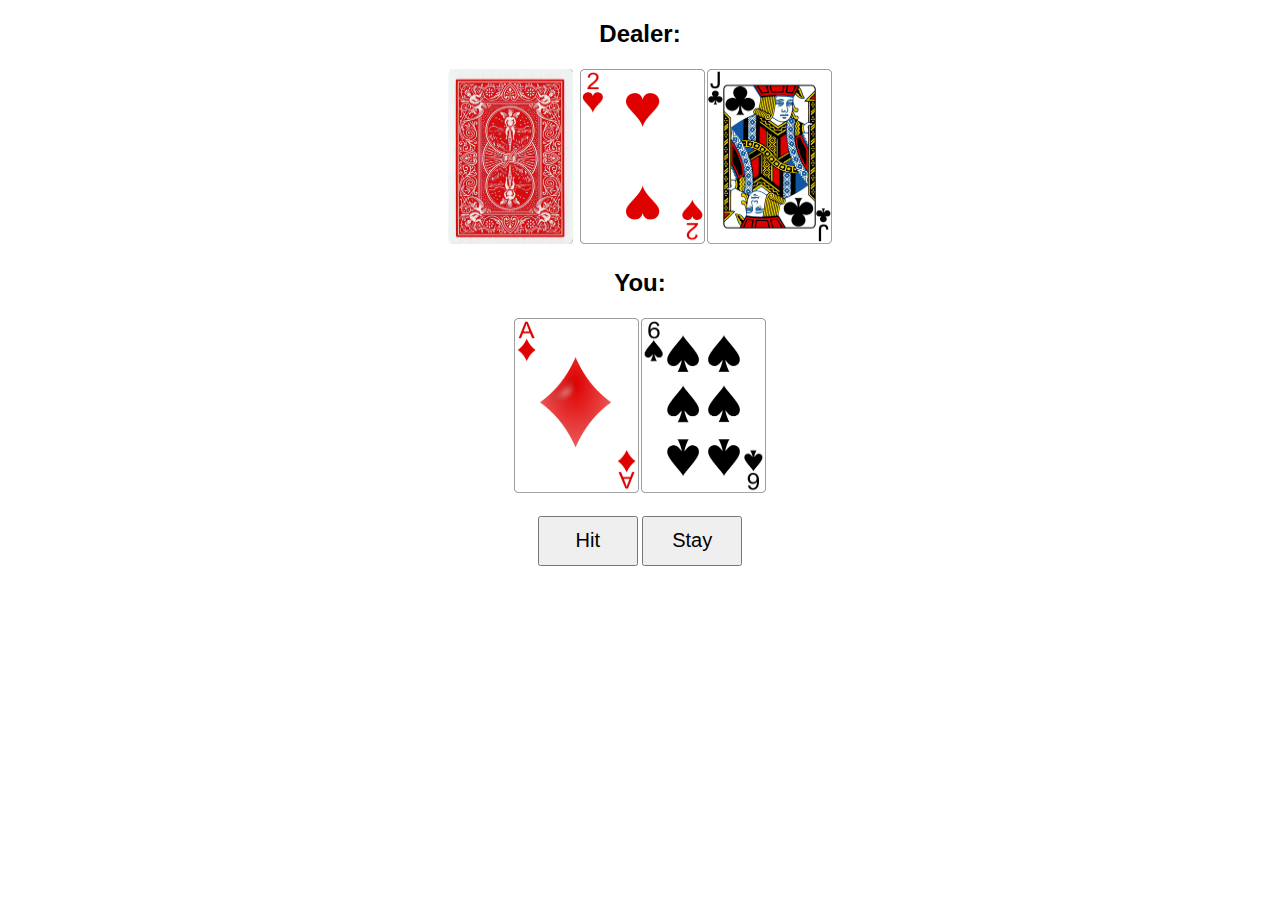
<file: BLACK_JACK/index_bj.html>
<!DOCTYPE html>
<html>
    <head>
        <meta charset="UTF-8">
        <meta name="viewport" content="width=device-width, initial-scale=1.0">
        <title>Black Jack</title>
        <link rel="stylesheet" href="style_bj.css">
        <script src="index_bj.js"></script>
    </head>

    <body>
        <h2>Dealer: <span id="dealer-sum"></span></h2>
        <div id="dealer-cards">
            <img id="hidden" src="./cards/BACK.png">
        </div>

        <h2>You: <span id="your-sum"></span></h2>
        <div id="your-cards"></div>

        <br>
        <button id="hit">Hit</button>
        <button id="stay">Stay</button>
        <p id="results"></p>
    </body>
</html>
</file>
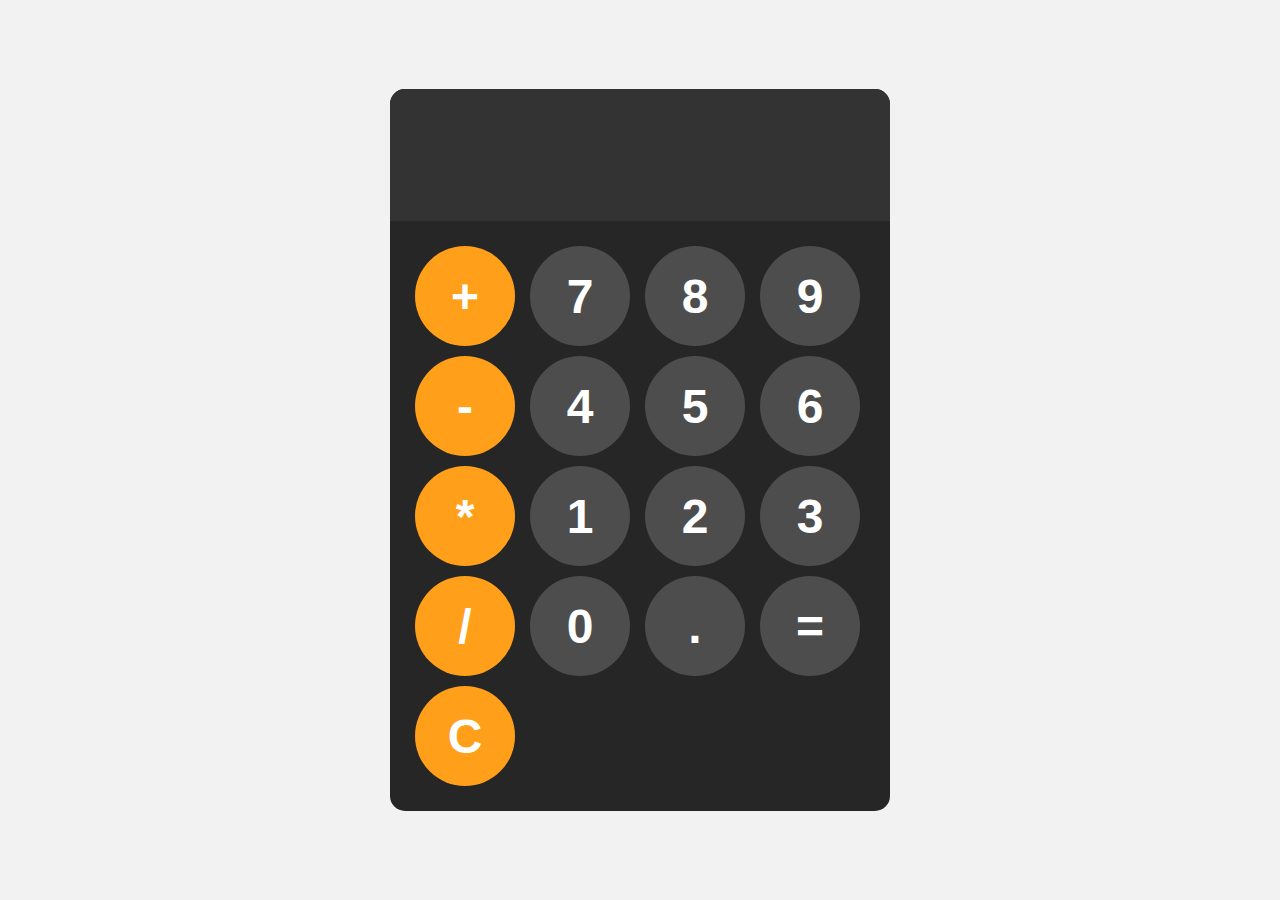
<file: CALCULATOR_PROGRAMM/index_game3.html>
<!DOCTYPE html>
<html lang="en">
<head>
    <meta charset="UTF-8">
    <meta name="viewport" content="width=device-width, initial-scale=1.0">
    <title>Online Calculator</title>
    <link rel="stylesheet" href="style_game3.css">
</head>
<body>

    <div id="calculator">
        <input id="display" readonly>
        <div id="keys">
            <button onclick="apppendToDisplay('+')" class="operator-btn">+</button>
            <button onclick="apppendToDisplay('7')">7</button>
            <button onclick="apppendToDisplay('8')">8</button>
            <button onclick="apppendToDisplay('9')">9</button>
            <button onclick="apppendToDisplay('-')" class="operator-btn">-</button>
            <button onclick="apppendToDisplay('4')">4</button>
            <button onclick="apppendToDisplay('5')">5</button>
            <button onclick="apppendToDisplay('6')">6</button>
            <button onclick="apppendToDisplay('*')" class="operator-btn">*</button>
            <button onclick="apppendToDisplay('1')">1</button>
            <button onclick="apppendToDisplay('2')">2</button>
            <button onclick="apppendToDisplay('3')">3</button>
            <button onclick="apppendToDisplay('/')" class="operator-btn">/</button>
            <button onclick="apppendToDisplay('0')">0</button>
            <button onclick="apppendToDisplay('.')">.</button>
            <button onclick="calculate()">=</button>
            <button onclick="clearDisplay()" class="operator-btn">C</button>
        </div>
    </div>




    <script  src="index_game3.js"></script>
    
    
</body>

</html>
</file>
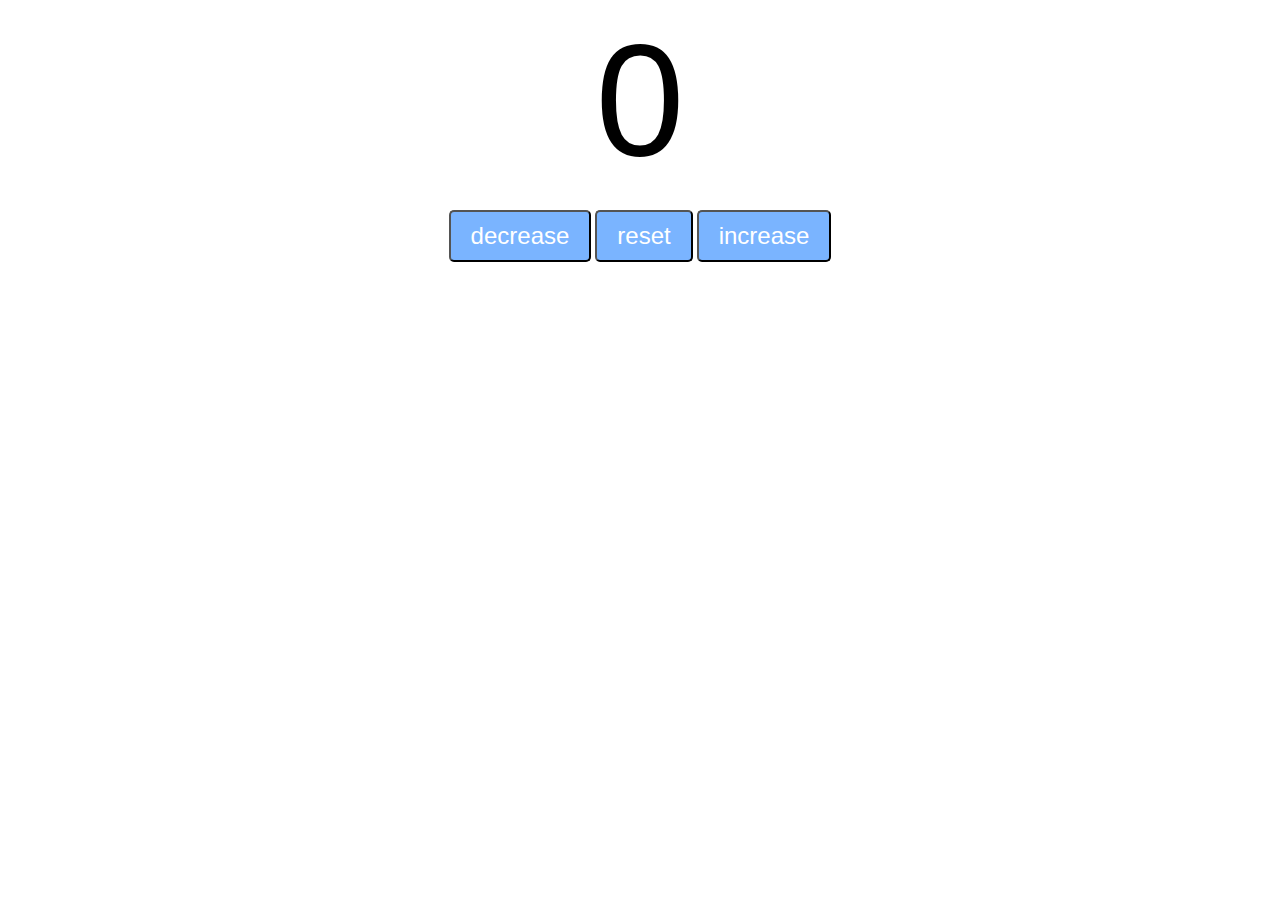
<file: COUNTER_PROGRAMM/index_game2.html>
<!DOCTYPE html>
<html lang="en">
<head>
    <meta charset="UTF-8">
    <meta name="viewport" content="width=device-width, initial-scale=1.0">
    <title>COUNTER PROGRAMM</title>
    <link rel="stylesheet" href="style_game2.css">
</head>
<body>

    <label id="countLabel">0</label><br>

    <div id="btnContainer">
        <button id="decreaseBtn" class="buttons">decrease</button>
        <button id="resetBtn" class="buttons">reset</button>
        <button id="increaseBtn" class="buttons">increase</button>

    </div>  












    <script src="index_game2.js"></script>
</body>
</html>
</file>
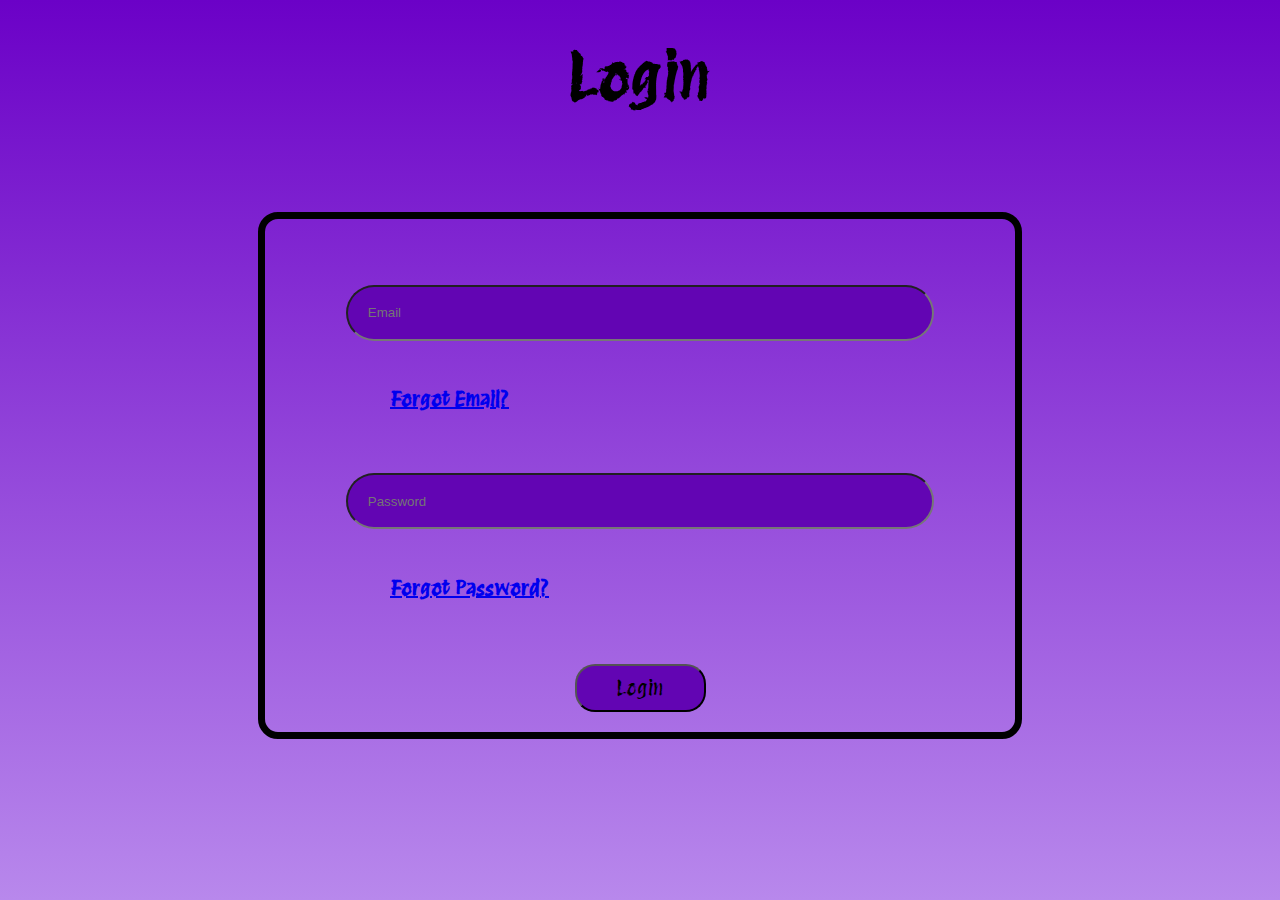
<file: LOGIN_PAGE/index_login.html>
<!DOCTYPE html>
<html lang="en">
<head>
    <meta charset="UTF-8">
    <meta name="viewport" content="width=device-width, initial-scale=1.0">
    <title>LOGIN</title>
    <link rel="stylesheet" href="style_login.css">
    <link href="https://fonts.googleapis.com/css2?family=Protest+Revolution&display=swap" rel="stylesheet">

</head>

<body>

    <h1>Login</h1>


    <div id="box">



        <input id="input1" type="email" placeholder="Email"  />
        <a href="FORGOT\EMAIL\index_email.html">
            <h6 id="forgot">Forgot Email?</h6> 
        </a>
    
   

        <input id="input2" type="text" placeholder="Password">

        <a href="FORGOT\PASSWORD\index_password.html">
            <h6 id="forgot">Forgot Password?</h6> 
        </a>
    
    
    
    
        <button id="loginBtn" onclick=emailsend()>Login</button>
    

    </div>





















    <script src="index_login.js"></script>
    
</body>
</html>
</file>
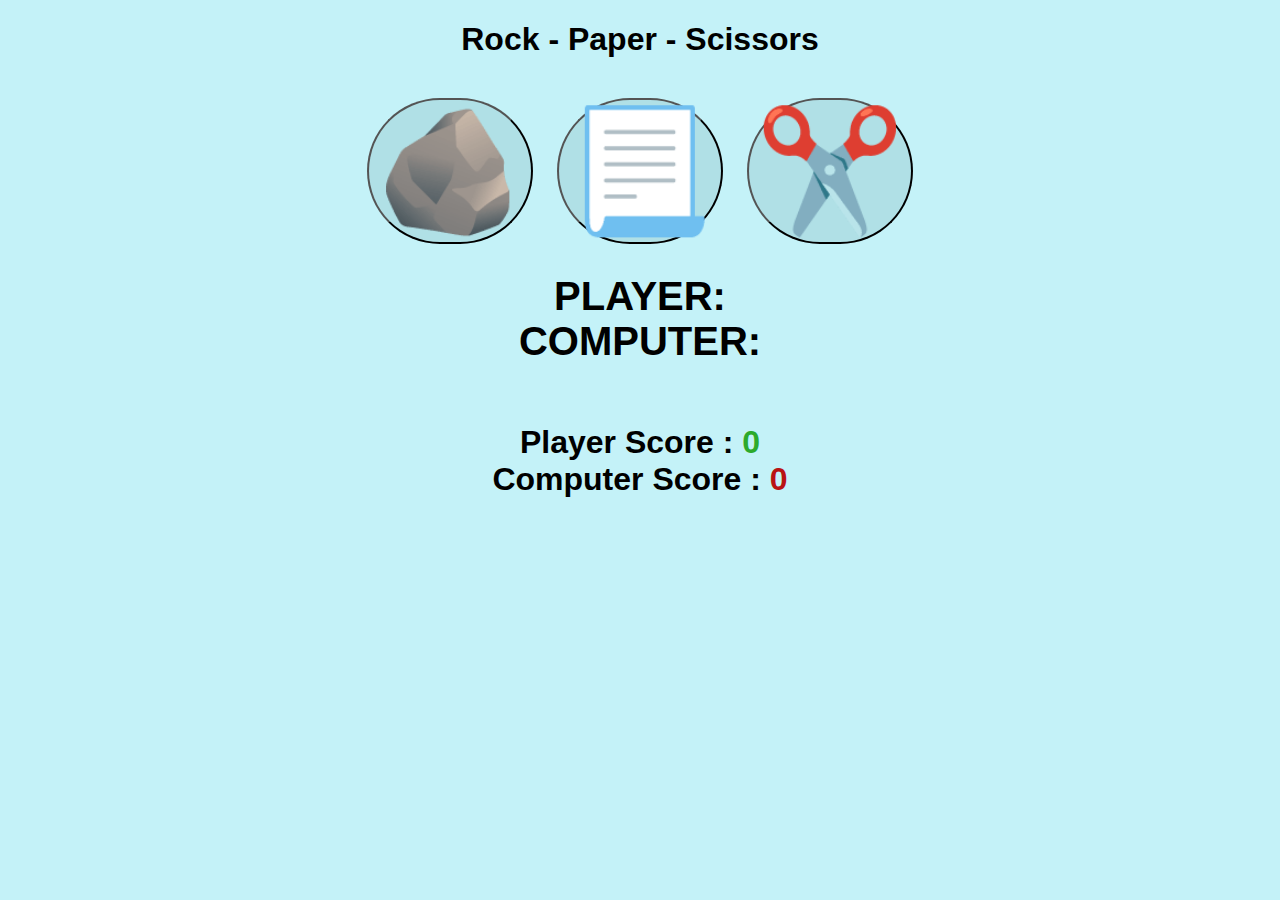
<file: ROCK_PAPER_SCISSORS/rock_paper_scissor.html>
<!DOCTYPE html>
<html lang="en">
<head>
    <meta charset="UTF-8">
    <meta name="viewport" content="width=device-width, initial-scale=1.0">
    <title>ROCK PAPER SCISSORS</title>
    <link rel="stylesheet" href="style_gam1.css">
</head>
<body>


    
        
    <h1>Rock - Paper -  Scissors</h1> <br>

        <div class="choices">
    

    
        <button onclick = "playGame('rock')">🪨</button>
        <button onclick = "playGame('paper')">📃</button>
        <button onclick = "playGame('scissors')">✂️</button>
    
    
        </div>
    
        <div id="playerDisplay">PLAYER: </div>
        <div id="computerDisplay"> COMPUTER:  </div>
        <div id="resultDisplay"> </div>
    
    
        <div class = "scoreDisplay" > Player Score : 
            <span id="playerScoreDisplay">0</span>
        </div>
    
        <div class = "scoreDisplay" > Computer Score : 
            <span id="computerScoreDisplay">0</span>
        </div>


        <script src="indexGame1.js"></script>

    
    
</body>
</html>
</file>
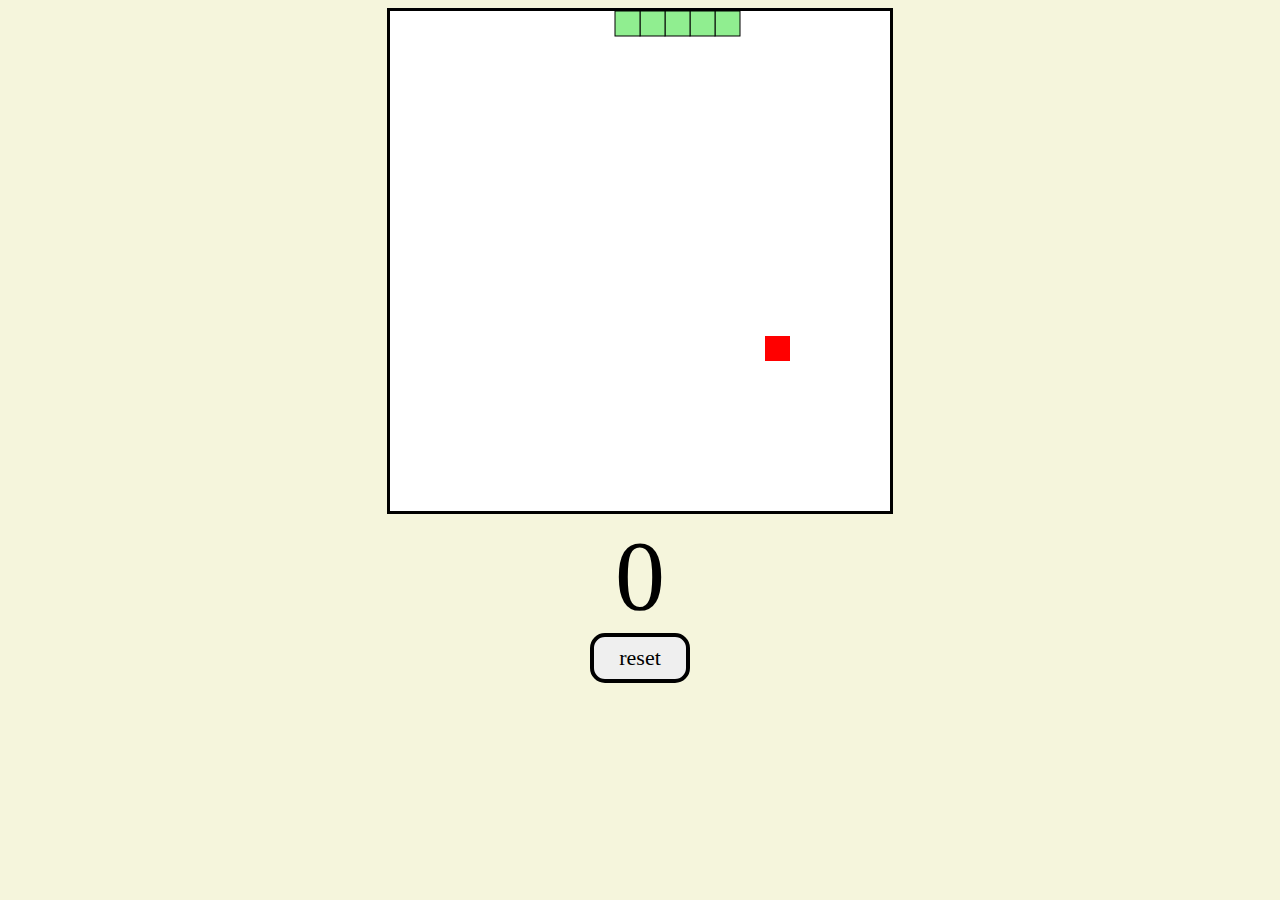
<file: SNAKE_GAME/index_game5.html>
<!DOCTYPE html>
<html lang="en">
<head>
    <meta charset="UTF-8">
    <meta name="viewport" content="width=device-width, initial-scale=1.0">
    <title>SNAKE GAME</title>
    <link rel="stylesheet" href="style_game5.css">

</head>

<body>
    
    <div id="gameContainer">
        <canvas id="gameBoard" width="500" height="500"></canvas>
        <div id="scoreText">0</div>
        <button id="resetBtn">reset</button>
    </div>









    <script src="index_game5.js"></script>
</body>
</html>
</file>
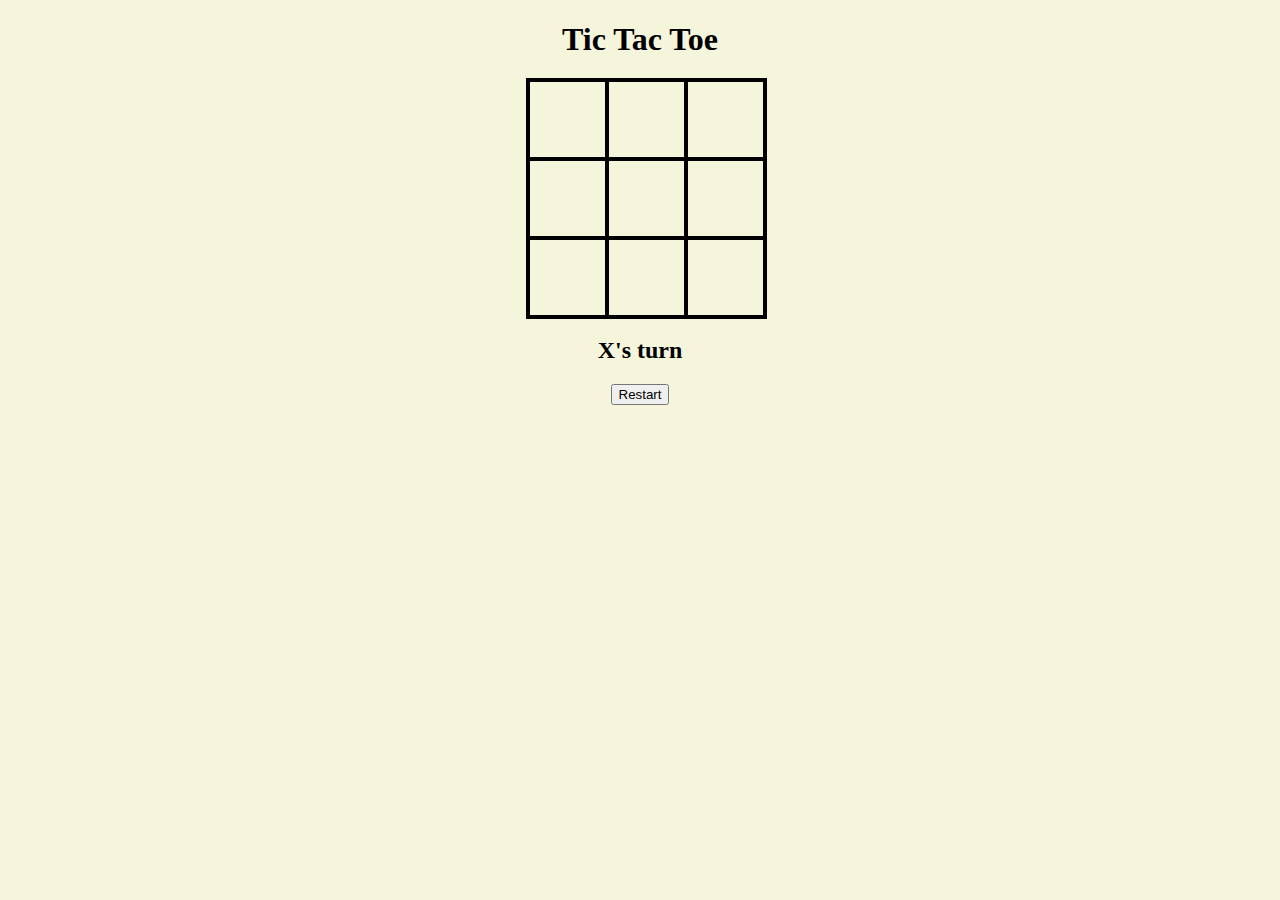
<file: TIC_TAC_TOE/index_game4.html>
<!DOCTYPE html>
<html lang="en">
<head>
    <meta charset="UTF-8">
    <meta name="viewport" content="width=device-width, initial-scale=1.0">
    <title>TIC TAC TOE GAME</title>
    <link rel="stylesheet" href="style_game4.css">
</head>
<body>

    <div class="container">
        <h1>Tic Tac Toe</h1>


        <div id="gameboard">
            <div class="box" cellIndex = "0"></div>
            <div class="box" cellIndex = "1"></div>
            <div class="box" cellIndex = "2"></div>
            <div class="box" cellIndex = "3"></div>
            <div class="box" cellIndex = "4"></div>
            <div class="box" cellIndex = "5"></div>
            <div class="box" cellIndex = "6"></div>
            <div class="box" cellIndex = "7"></div>
            <div class="box" cellIndex = "8"></div>
            
        </div>

        <h2 id="status"></h2>
        <button id="restartBtn">Restart</button>
        
    </div>


    










    <script src="index_game4.js"></script>
    
</body>
</html>
</file>
<file: BLACK_JACK/style_bj.css>
body {
    font-family: Arial, Helvetica, sans-serif;
    text-align: center;
}

#dealer-cards img {
    height: 175px;
    width: 125px;
    margin: 1px;
}

#your-cards img {
    height: 175px;
    width: 125px;
    margin: 1px;
}

#hit {
    width: 100px;
    height: 50px;
    font-size: 20px;
}

#stay {
    width: 100px;
    height: 50px;
    font-size: 20px;
}
</file>
<file: CALCULATOR_PROGRAMM/style_game3.css>
body{
    margin: 0;
    display: flex;
    justify-content: center;
    align-items: center;
    height: 100vh;
    background-color: hsl(0, 0%, 95%);
}


#calculator{
    font-family: Arial,  sans-serif;
    background-color: hsl(0, 0%, 15%);
    border-radius: 15px;
    max-width: 500px;
    overflow: hidden;
}

#display{
    width: 100%;
    padding: 20px;
    font-size: 5rem;
    text-align: left;
    border: none;
    background-color: hsl(0, 0%, 20%);
    color: white;
}

#keys{
    display: grid;
    grid-template-columns: repeat(4, 1fr);
    gap: 10px;
    padding: 25px;
}

button{
    width: 100px;
    height: 100px;
    border-radius: 50px;
    border: none;
    background-color: hsl(0, 0%, 30%);
    color: white;
    font-size: 3rem;
    font-weight: bold;
    cursor: pointer;
}

button:hover{

    background-color: hsl(0, 0%, 40%);

}
button:active{

    background-color: hsl(0, 0%, 50%);

}

.operator-btn{
    background-color: hsl(35, 100%, 55%);
}

.operator-btn:hover{
    background-color: hsl(35, 100%, 65%);
}

.operator-btn:active{
    background-color: hsl(35, 100%, 75%);
}
</file>
<file: COUNTER_PROGRAMM/style_game2.css>
#countLabel{

    display: block;
    text-align: center;
    font-size: 10em;
    font-family: Helvetica;


}

#btnContainer{
    text-align: center;
}

.buttons{
    padding: 10px 20px;
    font-size: 1.5rem;
    color: white;
    background-color: hsl(214, 100%, 74%);
    border-radius: 5px;
    cursor: pointer;
    transition: background-color 0.25s;
}

.buttons:hover{
    background-color: hsl(214, 100%, 56%) ;
}
</file>
<file: LOGIN_PAGE/style_login.css>
body {
    font-family: 'Protest Revolution', sans-serif;
    background: linear-gradient(to top, rgb(184, 136, 236), rgb(107, 1, 199));
    background-repeat: no-repeat;
    background-attachment: fixed;
}


h1{
    text-align: center;
    font-size: 60px;
    margin-bottom: 100px;


}


#box{

text-align: center;
border: 7px solid;
border-radius: 20px;

padding-bottom: 20px;
padding-top: 50px;
margin-left: 250px;
margin-right: 250px;
font-size: 50px;
}

#forgot{

    font-size: 20px;
    text-align: left;
    margin-left: 125px;


}



#input1, #input2{

    width: 75%;
    height: 50px;
    border-radius: 30px;
    background-color: hsl(272, 95%, 36%);
    transition: background-color 0.5s ease;
    padding-left: 20px;

   
  
}

#input:hover{
    background-color: hsl(272, 100%, 50%) ;
}


#loginBtn{
    padding: 10px 40px;
    font-family: 'Protest Revolution', sans-serif;
    background-color: hsl(272, 95%, 36%);
    font-size: 20px;
    border-radius: 20px;
    transition: background-color 0.5s ease;

}


#loginBtn:hover{
    background-color: hsl(272, 100%, 50%) ;
}
</file>
<file: ROCK_PAPER_SCISSORS/style_gam1.css>
body{
    font-family: Arial, Helvetica, sans-serif;
    font-weight: bold;
    margin: 0;
    display: flex;
    flex-direction: column;
    align-items: center;
    background-color: hsl(187, 78%, 87%);
}

#h1{
    font-size: 3.5rem;
    color: hsl(0, 0%, 20%) ;
}

.choices{
    margin-bottom: 30px;
}

.choices button{
    font-size: 7.5rem;
    min-width: 160px;
    margin: 0 10px;
    border-radius: 250px;
    background-color: powderblue;
    cursor: pointer;
    transition: background-color 0.5s ease;
}

.choices button:hover{
    background-color: hsl(187, 52%, 90%) ;
}

#playerDisplay, #computerDisplay{
    font-size: 2.5rem;
}

#resultDisplay{
    font-size: 5rem;
    margin: 30px 0;

}

.greenText, #playerScoreDisplay{
    color: hsl(120, 59%, 42%);
}

.redText, #computerScoreDisplay{
    color: hsl(0, 81%, 40%);
}

.scoreDisplay{
    font-size: 2rem;

}
</file>
<file: TIC_TAC_TOE/style_game4.css>
.box{
    width: 75px;
    height: 75px;
    border: 2px solid;
    box-shadow: 0 0 0 2px;
    line-height: 75px;
    font-size: 50px;
    cursor: pointer;
}





#gameboard{
    display: grid;
    grid-template-columns: repeat(3, auto);
    width: 225px;
    margin: auto;

}

.container{

    font-family: "Permanent Marker", cursive;
    text-align: center;


}

body{
    background-color: beige;
}
</file>
<file: SNAKE_GAME/style_game5.css>
#gameContainer{
    text-align: center;
}


#gameBoard{
    border: 3px solid;
}

#scoreText{
    font-family: "Permanent Marker";
    font-size: 100px;
}

#resetBtn{
    font-family: "Permanent Marker";
    font-size: 22px;
    width: 100px ;
    height: 50px;
    border: 4px solid;
    border-radius: 15px;
    cursor: pointer;
}

body{
    background-color: beige;
}
</file>
